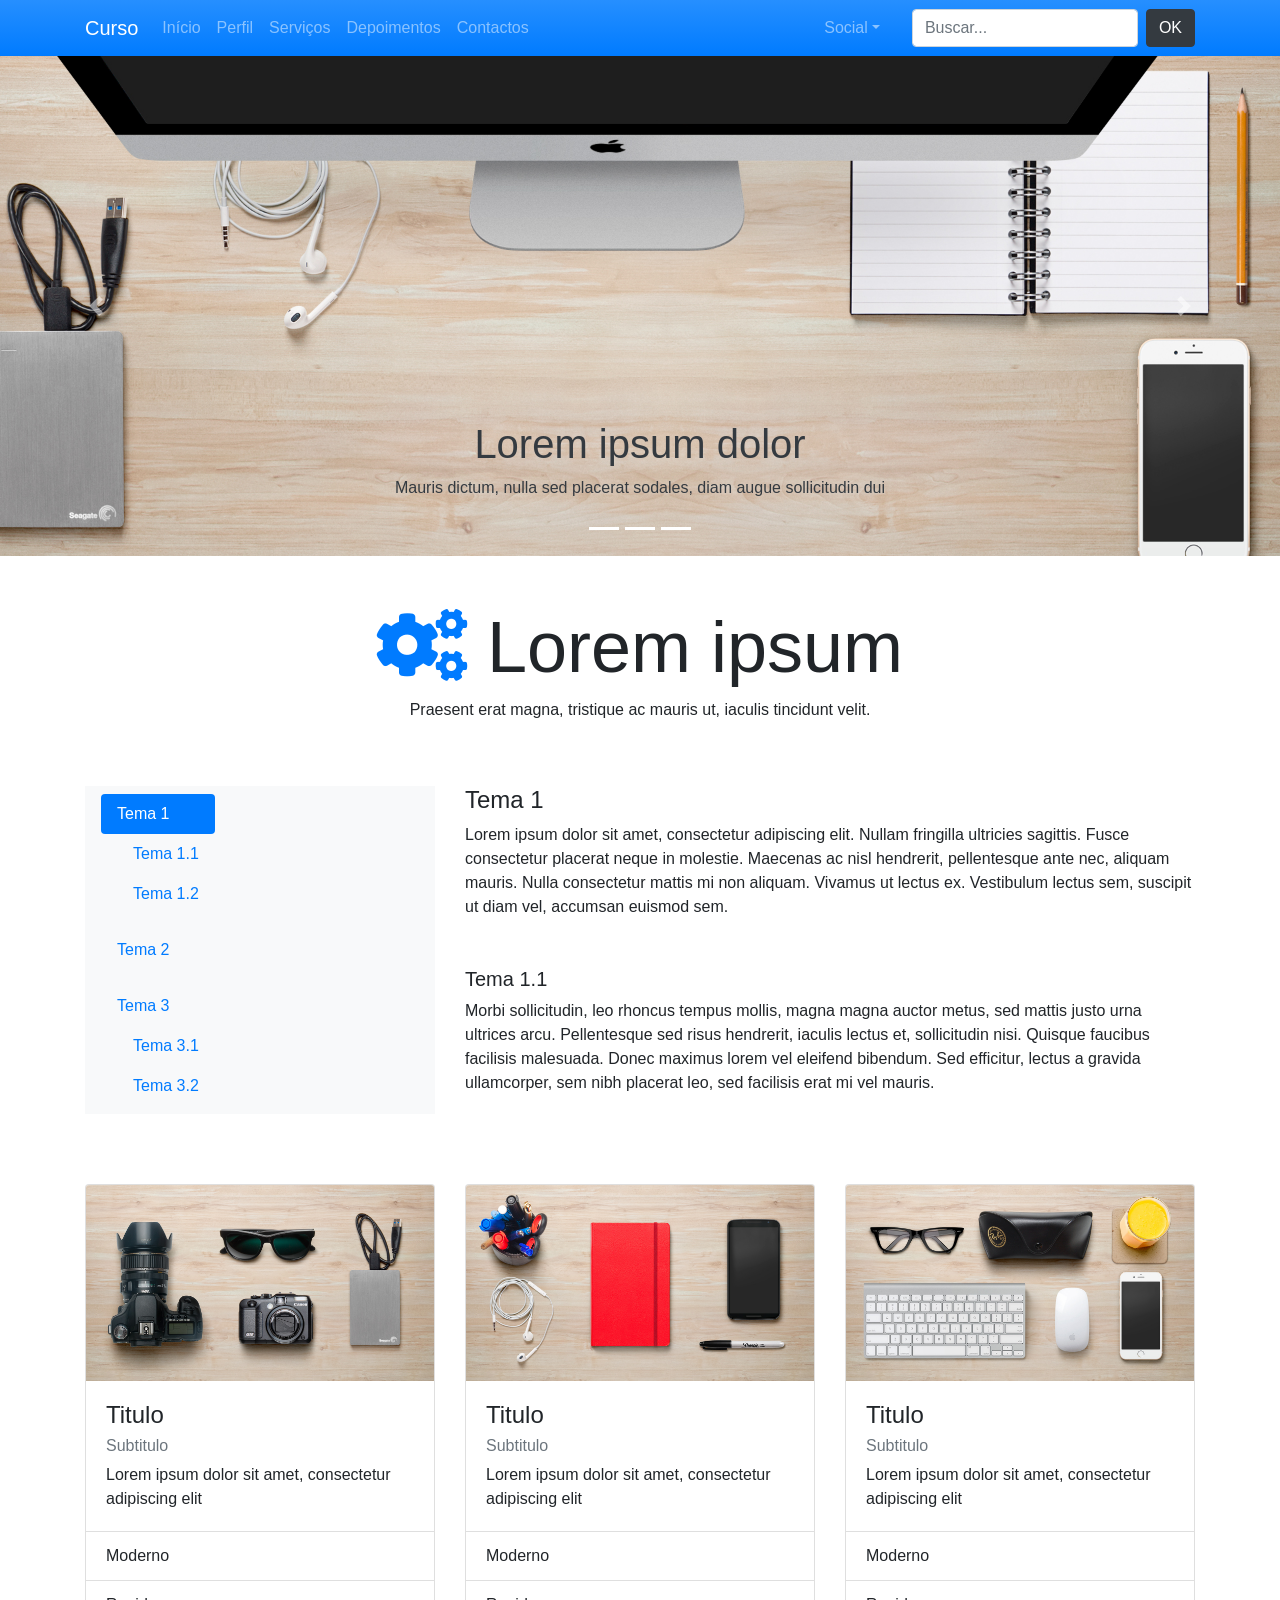
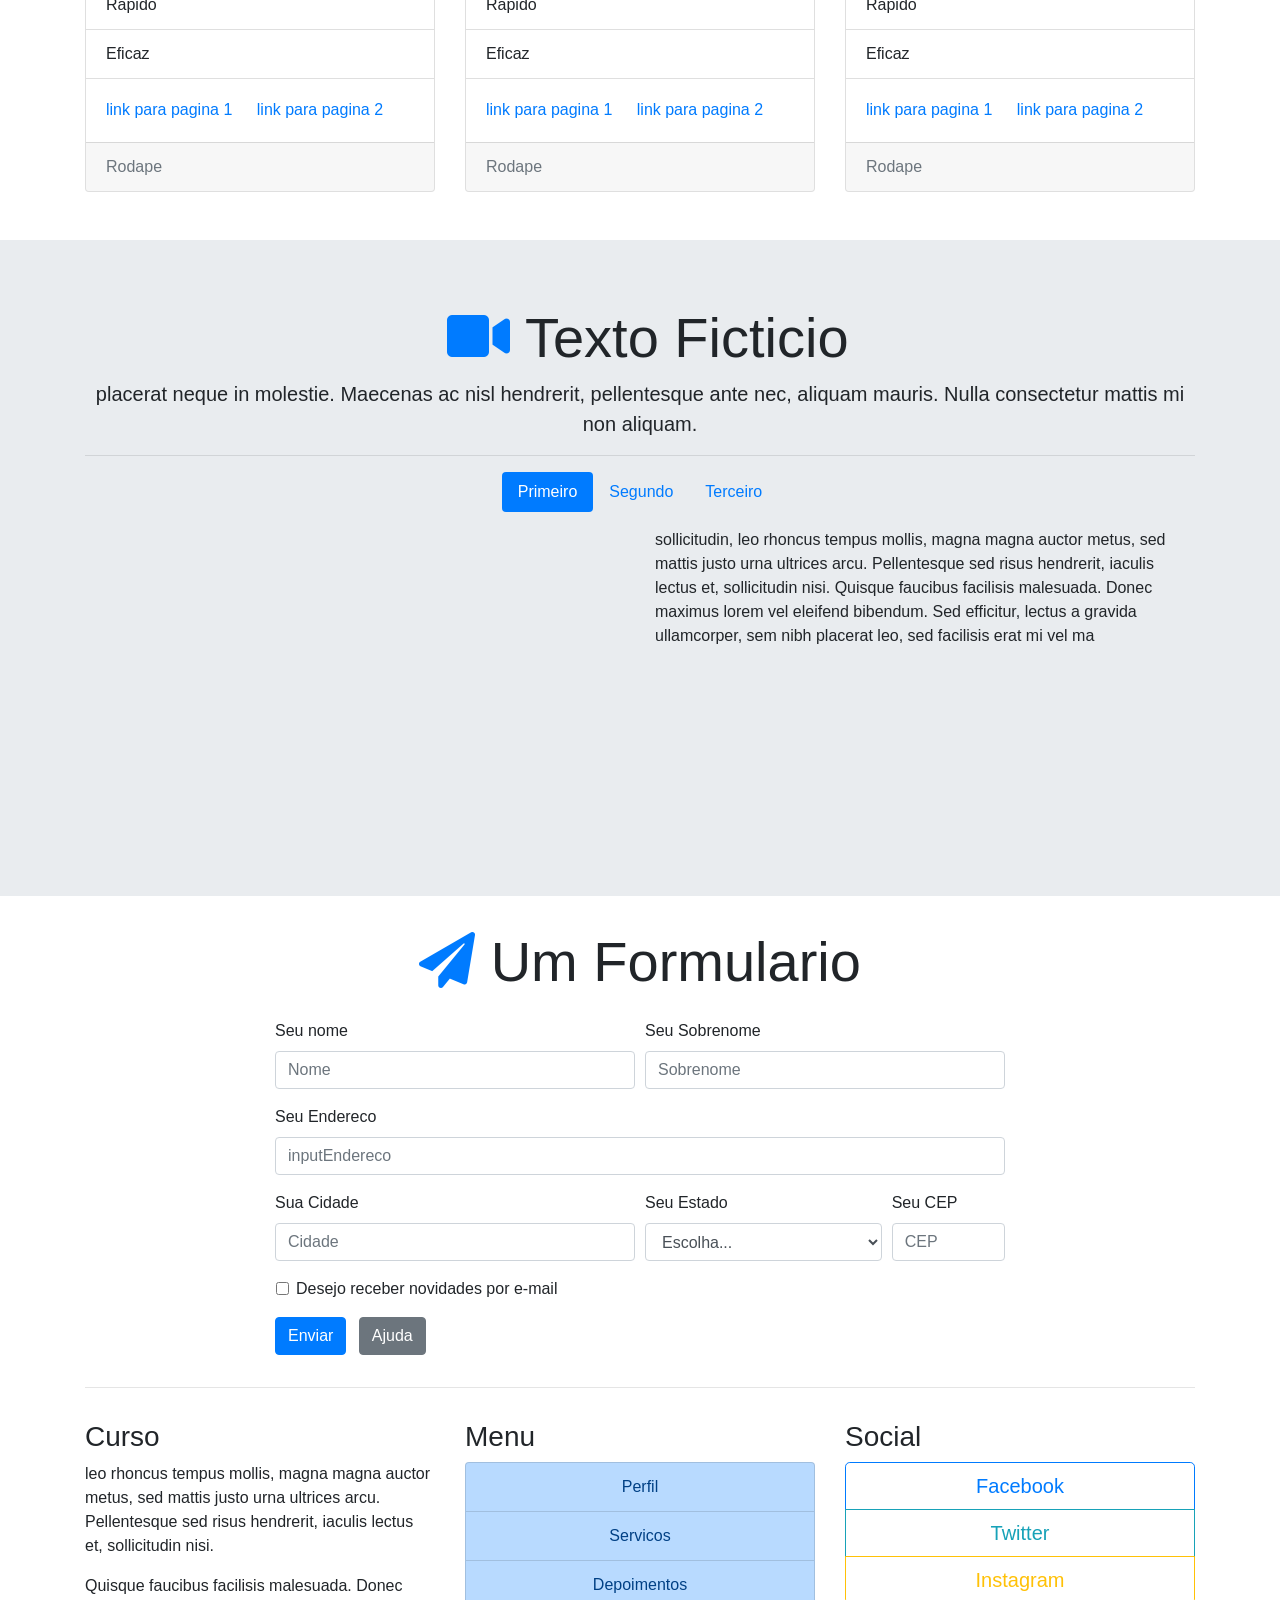
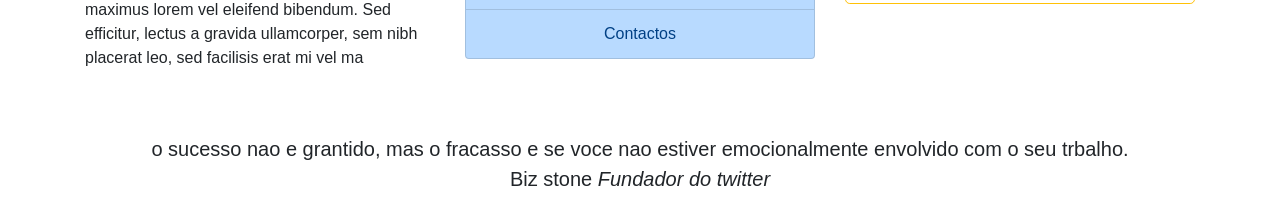
<file: index.html>
<!DOCTYPE html>
<html>
<head>
	<meta charset="UTF-8">
	<meta http-equiv="X-UA-Compatible" content="IE=edge">
	<meta name="viewport" content="width=device-width, initial-scale=1, shrink-to-fit=no">
	
	<link rel="stylesheet" type="text/css"  href="css/bootstrap.css">
	<link rel="stylesheet" type="text/css" href="css/fontawesome/css/all.css">
	<link rel="stylesheet" type="text/css" href="css/style.css">
	
	<script type="text/javascript" src="js/jquery.js"></script>
	<script type="text/javascript" src="js/popper.js"></script> 
	<script type="text/javascript" src="js/bootstrap.js"></script>
	<script type="text/javascript">
		$(function(){
			$('[data-toggle="popover"]').popover()
		})
	</script>

	<title>Amazing Lading Page| Jossias Mupandza</title>
</head>
<body>
	<nav class="navbar navbar-expand-lg navbar-dark bg-primary"> 
		<div class="container">
			
			<a class="navbar-brand h1 mb-0" href="#">Curso</a>

			<button class="navbar-toggler" type="button" data-toggle="collapse" data-target="#navbarSite">
				<span class="navbar-toggler-icon"></span>
			</button>
			
			<div class="collapse navbar-collapse" id="navbarSite">
				<ul class="navbar-nav mr-auto">
					<li class="nav-item">
						<a class="nav-link" href="#">Início</a>
					</li>
					<li class="nav-item">
						<a class="nav-link" href="#">Perfil</a>
					</li>
					<li class="nav-item">
						<a class="nav-link" href="#">Serviços</a>
					</li>
					<li class="nav-item">
						<a class="nav-link" href="#">Depoimentos</a>
					</li>
					<li class="nav-item">
						<a class="nav-link" href="#">Contactos</a>
					</li>
				</ul>

				<ul class="navbar-nav">
					
				</ul>
				
				
				<ul class="navbar-nav ml-auto">
		
					<li class="nav-item dropdown">
						<a class="nav-link dropdown-toggle" href="#" data-toggle="dropdown" id="navDrop">Social</a>
						<div class="dropdown-menu">
							<a class="dropdown-item" href="#">Facebook</a>
							<a class="dropdown-item" href="#">Twiter</a>
							<a class="dropdown-item" href="#">Instagram</a>
						</div>
					</li>
				</ul>

				

				<form class="form-inline">
					<input class="form-control ml-4 mr-2" type="search" placeholder="Buscar...">
					<button class="btn btn-dark" type="submit">OK</button>
				</form>
			</div>

		</div>
	</nav>
	
	<div id="carouselSite" class="carousel slide" data-ride="carousel">

		<ol class="carousel-indicators">
			<li data-target="#carouselSite" data-target-to="0" class="active"></li>
			<li data-target="#carouselSite" data-target-to="1" class="active"></li>
			<li data-target="#carouselSite" data-target-to="2" class="active"></li>
		</ol>
		
		<div class="carousel-inner">
			<div class="carousel-item active">
				<img src="imgs/slide-01.jpg" class="img-fluid d-block">
				<div class="carousel-caption d-none d-md-block text-dark">
					<h1>Lorem ipsum dolor</h1>
					<p class="leed">Mauris dictum, nulla sed placerat sodales, diam augue sollicitudin dui</p>
				</div>
			</div>
			<div class="carousel-item">
				<img src="imgs/slide-02.jpg" class="img-fluid d-block">
				<div class="carousel-caption d-none d-md-block text-dark">
					<h1>Aliquam in malesuada neque</h1>
					<p class="leed">Mauris dictum, nulla sed placerat sodales, diam augue sollicitudin dui.</p>
				</div>
			</div>
			<div class="carousel-item">
				<img src="imgs/slide-03.jpg" class="img-fluid d-block">
				<div class="carousel-caption d-none d-md-block text-dark">
					<h1>Pellentesque ultricies facilisis ultrices</h1>
					<p class="leed">Mauris dictum, nulla sed placerat sodales, diam augue sollicitudin dui.</p>
				</div>
			</div>
		</div>

		<a class="carousel-control-prev" href="#carouselSite" role="button" data-slide="prev">
			<span class="carousel-control-prev-icon"></span>
			<span class="sr-only">Anterior</span>
		</a>
		<a class="carousel-control-next" href="#carouselSite" role="button" data-slide="next">
			<span class="carousel-control-next-icon"></span>
			<span class="sr-only">Avancar</span>
		</a>
	</div>

	<div class="container">
		
		<div class="row">
			<div class="col-12 text-center my-5">
				<h1 class="display-3">
					<i class="fa fa-cogs text-primary" aria-hidden="true"></i>
					Lorem ipsum
				</h1>
				<p>Praesent erat magna, tristique ac mauris ut, iaculis tincidunt velit.</p>
			</div>
		</div>
		
		<div class="row mb-5">
			
			<div class="col-sm-6 col-md-4 mb-3">
				<nav id="navbarVertical" class="navbar navbar-light bg-light">
					<nav class="nav nav-pills flex-column">
						
						<a class="nav-link" href="#item1">Tema 1</a>
						<nav class="nav nav-pills flex-column">
							<a class="nav-link ml-3" href="#item1-1">Tema 1.1</a>
							<a class="nav-link ml-3" href="#item1-2">Tema 1.2</a>	
						</nav>
						
						<a class="nav-link my-3" href="#item2">Tema 2</a>
						
						<a class="nav-link" href="#item3">Tema 3</a>
						<nav class="nav nav-pills flex-column">
							<a class="nav-link ml-3" href="#item3-1">Tema 3.1</a>
							<a class="nav-link ml-3" href="#item3-2">Tema 3.2</a>	
						</nav>

					</nav>
				</nav>	
			</div>
			
			<div class="col-sm-6 col-md-8">
				
				<div data-spy="scroll" data-target="#navbarVertical" data-offset="0" class="estiloScrollspy">
					<h4 id="item1">Tema 1</h4>
					<p class="mb-5">Lorem ipsum dolor sit amet, consectetur adipiscing elit. Nullam fringilla ultricies sagittis. Fusce consectetur placerat neque in molestie. Maecenas ac nisl hendrerit, pellentesque ante nec, aliquam mauris. Nulla consectetur mattis mi non aliquam. Vivamus ut lectus ex. Vestibulum lectus sem, suscipit ut diam vel, accumsan euismod sem.</p>

					<h5 id="item1-1">Tema 1.1</h5>
					<p class="mb-5">Morbi sollicitudin, leo rhoncus tempus mollis, magna magna auctor metus, sed mattis justo urna ultrices arcu. Pellentesque sed risus hendrerit, iaculis lectus et, sollicitudin nisi. Quisque faucibus facilisis malesuada. Donec maximus lorem vel eleifend bibendum. Sed efficitur, lectus a gravida ullamcorper, sem nibh placerat leo, sed facilisis erat mi vel mauris.</p>

					<h5 id="item1-2">Tema 1.2</h5>
					<p class="mb-5">Lorem ipsum dolor sit amet, consectetur adipiscing elit. Nullam fringilla ultricies sagittis. Fusce consectetur placerat neque in molestie. Maecenas ac nisl hendrerit, pellentesque ante nec, aliquam mauris. Nulla consectetur mattis mi non aliquam. Vivamus ut lectus ex. Vestibulum lectus sem, suscipit ut diam vel, accumsan euismod sem.</p>

					<h4 id="item2">Tema 2</h4>
					<p class="mb-5">Lorem ipsum dolor sit amet, consectetur adipiscing elit. Nullam fringilla ultricies sagittis. Fusce consectetur placerat neque in molestie. Maecenas ac nisl hendrerit, pellentesque ante nec, aliquam mauris. Nulla consectetur mattis mi non aliquam. Vivamus ut lectus ex. Vestibulum lectus sem, suscipit ut diam vel, accumsan euismod sem.</p>

					<h4 id="item3">Tema 3</h4>
					<p class="mb-5">Lorem ipsum dolor sit amet, consectetur adipiscing elit. Nullam fringilla ultricies sagittis. Fusce consectetur placerat neque in molestie. Maecenas ac nisl hendrerit, pellentesque ante nec, aliquam mauris. Nulla consectetur mattis mi non aliquam. Vivamus ut lectus ex. Vestibulum lectus sem, suscipit ut diam vel, accumsan euismod sem.</p>

					<h5 id="item3-1">Tema 3.1</h5>
					<p class="mb-5">Morbi sollicitudin, leo rhoncus tempus mollis, magna magna auctor metus, sed mattis justo urna ultrices arcu. Pellentesque sed risus hendrerit, iaculis lectus et, sollicitudin nisi. Quisque faucibus facilisis malesuada. Donec maximus lorem vel eleifend bibendum. Sed efficitur, lectus a gravida ullamcorper, sem nibh placerat leo, sed facilisis erat mi vel mauris.</p>

					<h5 id="item3-2">Tema 3.2</h5>
					<p class="mb-5">Lorem ipsum dolor sit amet, consectetur adipiscing elit. Nullam fringilla ultricies sagittis. Fusce consectetur placerat neque in molestie. Maecenas ac nisl hendrerit, pellentesque ante nec, aliquam mauris. Nulla consectetur mattis mi non aliquam. Vivamus ut lectus ex. Vestibulum lectus sem, suscipit ut diam vel, accumsan euismod sem.</p>	
				</div>

			</div>
		</div>

		<div class="row justify-content-sm-center">

			<div class="col-sm-6 col-md-4">
				<div class="card mb-5">
					
					<img class="card-img-top" src="imgs/item-01.jpg">
					
					<div class="card-body">
						<h4 class="card-title">Titulo</h4>
						<h6 class="card-subtitle mb-2 text-muted">Subtitulo</h6>
						<p class="card-text">Lorem ipsum dolor sit amet, consectetur adipiscing elit</p>
					</div>
					<ul class="list-group list-group-flush">
						<li class="list-group-item">Moderno</li>
						<li class="list-group-item">Rapido</li>
						<li class="list-group-item">Eficaz</li>
					</ul>
					<div class="card-body">
						<a class="card-link" href="#">link para pagina 1</a>
						<a class="card-link" href="#">link para pagina 2</a>
					</div>

					<div class="card-footer text-muted">
						Rodape
					</div>
				</div>	
			</div>

			<div class="col-sm-6 col-md-4">
				<div class="card mb-5">
					<img class="card-img-top" src="imgs/item-02.jpg">
					<div class="card-body">
						<h4 class="card-title">Titulo</h4>
						<h6 class="card-subtitle mb-2 text-muted">Subtitulo</h6>
						<p class="card-text">Lorem ipsum dolor sit amet, consectetur adipiscing elit</p>
					</div>
					<ul class="list-group list-group-flush">
						<li class="list-group-item">Moderno</li>
						<li class="list-group-item">Rapido</li>
						<li class="list-group-item">Eficaz</li>
					</ul>
					<div class="card-body">
						<a class="card-link" href="#">link para pagina 1</a>
						<a class="card-link" href="#">link para pagina 2</a>
					</div>

					<div class="card-footer text-muted">
						Rodape
					</div>
				</div>	
			</div>

			<div class="col-sm-6 col-md-4">
				<div class="card mb-5">
					<img class="card-img-top" src="imgs/item-03.jpg">
					<div class="card-body">
						<h4 class="card-title">Titulo</h4>
						<h6 class="card-subtitle mb-2 text-muted">Subtitulo</h6>
						<p class="card-text">Lorem ipsum dolor sit amet, consectetur adipiscing elit</p>
					</div>
					<ul class="list-group list-group-flush">
						<li class="list-group-item">Moderno</li>
						<li class="list-group-item">Rapido</li>
						<li class="list-group-item">Eficaz</li>
					</ul>
					<div class="card-body">
						<a class="card-link" href="#" data-toggle="modal" data-target="#siteModal">link para pagina 1</a>
						<a class="card-link" href="#">link para pagina 2</a>
					</div>

					<div class="card-footer text-muted">
						Rodape
					</div>
				</div>	
			</div>
		</div>
	</div>

	<div class="jumbotron jumbotron-fluid ">
		<div class="container">
			
			<div class="row text-center">
				<div class="col-12">
					<h1 class="display-4"><i class="fa fa-video text-primary ml-3" aria-hidden="true"  ></i> Texto Ficticio</h1>
					<p class="lead">placerat neque in molestie. Maecenas ac nisl hendrerit, pellentesque ante nec, aliquam mauris. Nulla consectetur mattis mi non aliquam.</p>
					<hr>
				</div>
			</div>

			<div class="row">
				<div class="col-12">
					
					<ul class="nav nav-pills justify-content-center mb-3" id="navpills" role="tablist">
						<li class="nav-item" >
							<a class="nav-link active" id="navpills-01" data-toggle="pill" href="#navitem-01">Primeiro</a>
						</li>
						<li class="nav-item" >
							<a class="nav-link" id="navpills-02" data-toggle="pill" href="#navitem-02">Segundo</a>
						</li>
						<li class="nav-item" >
							<a class="nav-link" id="navpills-03" data-toggle="pill" href="#navitem-03">Terceiro</a>
						</li>					
					</ul>

					<div class="tab-content" id="nav-pills-content">
						
						<div class="tab-pane fade show active" id="navitem-01" role="tabpanel">
							<div class="row">
								
								<div class="col-sm-6">
									<div class="embed-responsive embed-responsive-16by9">

										<iframe class="embed-responsive-item" width="727" height="409" 
											src="https://www.youtube.com/embed/cVEemOmHw9Y" frameborder="0"
											allow="accelerometer; autoplay; encrypted-media; gyroscope; picture-in-picture" 
											allowfullscreen
										></iframe>

									</div>	
								</div>
								
								<div class="col-sm-6">
									<p>sollicitudin, leo rhoncus tempus mollis, magna magna auctor metus, sed mattis justo urna ultrices arcu. Pellentesque sed risus hendrerit, iaculis lectus et, sollicitudin nisi. Quisque faucibus facilisis malesuada. Donec maximus lorem vel eleifend bibendum. Sed efficitur, lectus a gravida ullamcorper, sem nibh placerat leo, sed facilisis erat mi vel ma</p>
								</div>
								
							</div>
						</div>

						<div class="tab-pane fade" id="navitem-02" role="tabpanel">
							<div class="row">
								
								<div class="col-sm-6">
									<div class="embed-responsive embed-responsive-16by9">
										<!--<video class="embed-responsive-item" controls="controls" poster="imgs/poster-02.png">
											<source src="video/Maiara & Maraísa - Medo Bobo (Vídeo Clipe) - YouTube (360p).mp4" type="video/mp4">
										</video>--->
										<iframe class="embed-responsive-item" width="727" height="409" src="https://www.youtube.com/embed/IC9urbiVp4M" frameborder="0"
											allow="accelerometer; autoplay; encrypted-media; gyroscope; picture-in-picture" allowfullscreen></iframe>
									</div>	
								</div>
								
								<div class="col-sm-6">
									<p>sollicitudin, leo rhoncus tempus mollis, magna magna auctor metus, sed mattis justo urna ultrices arcu. Pellentesque sed risus hendrerit, iaculis lectus et, sollicitudin nisi. Quisque faucibus facilisis malesuada. Donec maximus lorem vel eleifend bibendum. Sed efficitur, lectus a gravida ullamcorper, sem nibh placerat leo, sed facilisis erat mi vel ma</p>
								</div>
								
							</div>
						</div>
						
						<div class="tab-pane fade" id="navitem-03" role="tabpanel">
							<div class="row">
								
								<div class="col-sm-6">
									<div class="embed-responsive embed-responsive-16by9">
										<iframe class="embed-responsive-item" width="727" height="409" src="https://www.youtube.com/embed/nnZeDt2c8Yo" frameborder="0"
											allow="accelerometer; autoplay; encrypted-media; gyroscope; picture-in-picture" allowfullscreen></iframe>
									</div>
								</div>
								
								<div class="col-sm-6">
									<p>sollicitudin, leo rhoncus tempus mollis, magna magna auctor metus, sed mattis justo urna ultrices arcu. Pellentesque sed risus hendrerit, iaculis lectus et, sollicitudin nisi. Quisque faucibus facilisis malesuada. Donec maximus lorem vel eleifend bibendum. Sed efficitur, lectus a gravida ullamcorper, sem nibh placerat leo, sed facilisis erat mi vel ma</p>
								</div>
								
							</div>
						</div>

					</div>

				</div>
				
				
			</div>
			
		</div>
	</div>

	<div class="container">
		
		<div class="row">
			<div class="col-12 text-center">
				<h1 class="display-4"><i class="fa fa-paper-plane text-primary" aria-hidden="true"></i> Um Formulario</h1>
			</div>
		</div>

		<div class = "row justify-content-center my-3">
			<div class="col-sm-12 col-md-10 col-lg-8">
				<form>

					<div class="form-row">	
						<div class="form-group col-sm-6">
							<label for="inputNome">Seu nome</label>
							<input type="text" class="form-control" id="inputNome" placeholder="Nome">
						</div>

						<div class="form-group col-sm-6">
							<label for="inputSobrenome">Seu Sobrenome</label>
							<input type="text" class="form-control" id="inputSobrenome" placeholder="Sobrenome">
						</div>
					</div>

					<div class="form-row">
						<div class="form-group col-sm-12">
							<label for="inputEndereco">Seu Endereco</label>
							<input type="text" class="form-control" id="inputEndereco" placeholder="inputEndereco">
						</div>
					</div>

					<div class="form-row">
						<div class="form-group col-sm-6">
							<label for="inputCidade">Sua Cidade</label>
							<input type="text" class="form-control" id="inputCidade" placeholder="Cidade">
						</div>

						<div class="form-group col-sm-4">
							<label for="inputEstado">Seu Estado</label>
							<select class="form-control" id="inputEstado">
								<option selected>Escolha...</option>
								<option>1</option>
								<option>2</option>
								<option>3</option>
							</select>
						</div>

						<div class="form-group col-sm-2">
							<label for="inputCEP">Seu CEP</label>
							<input type="text" class="form-control" id="inputCEP" placeholder="CEP">
						</div>
					</div>

					<div class="form-row ml-3">
						<div class="form-group col-sm-12">
							<label class="form-check-label">
								<input type="checkbox" class="form-check-input">Desejo receber novidades por e-mail
							</label>
						</div>						
					</div>

					<div class="form-row">
						<div class="col-sm-12">
							<input type="submit" class="btn btn-primary" value="Enviar">

							<a tabindex="0" class="btn btn-secondary ml-2" role="button" data-toggle="popover" data-placement="right" data-trigger="focus" title="Titulo dede" data-content="urna ultrices arcu. Pellentesque sed risus hendrerit, iaculis lectus et, sollicitudin nisi. Quisque faucibus facilisis malesuada. Donec maximus lorem vel eleifend bibendum. Sed ">Ajuda</a>
						</div>
					</div>

				</form>
			</div>
			
		</div>

		<div class="row">
			<div class="col-12 mb-3"><hr></div>
			
			<div class="col-sm-4">
				<h3>Curso</h3>
				<p>leo rhoncus tempus mollis, magna magna auctor metus, sed mattis justo urna ultrices arcu. Pellentesque sed risus
				hendrerit, iaculis lectus et, sollicitudin nisi.</p>
				<p> Quisque faucibus facilisis malesuada. Donec maximus lorem vel eleifend
				bibendum. Sed efficitur, lectus a gravida ullamcorper, sem nibh placerat leo, sed facilisis erat mi vel ma</p>
			</div>

			<div class="col-sm-4">
				<h3>Menu</h3>
				<div class="list-group text-center">
					<a href="#" class="list-group-item list-group-item-action list-group-item-primary">Perfil</a>
					<a href="#" class="list-group-item list-group-item-action list-group-item-primary">Servicos</a>
					<a href="#" class="list-group-item list-group-item-action list-group-item-primary">Depoimentos</a>
					<a href="#" class="list-group-item list-group-item-action list-group-item-primary">Contactos</a>
				</div>
			</div>
			
			<div class="col-sm-4">
				
				<h3>Social</h3>
				
				<div class="btn-group-vertical btn-block btn-group-lg">
					<a href="#" class="btn btn-outline-primary">
						<i class="fa fa-facebook-square" aria-hidden="true"></i>Facebook
					</a>
					<a href="#" class="btn btn-outline-info"><i class="fa fa-twitter-square" aria-hidden="true"></i>Twitter</a>
					<a href="#" class="btn btn-outline-warning"><i class="fa fa-instagram " aria-hidden="true"></i>Instagram</a>
				</div>

			</div>

		</div>
		
		<div class="col-12 mt-5">
			<blockquote class="blockquote text-center">
				
				<p class="mb-0">o sucesso nao e grantido, mas o fracasso e se voce nao estiver emocionalmente envolvido com o seu trbalho.</p>
				<footer class="bockquote-footer text-center">Biz stone <cite title="Titulo">Fundador do twitter</cite></footer>
			</blockquote>
		</div>

	</div>

	<!--Modal-->
	<div class="modal fade" id="siteModal" tabindex="-1" role="dialog">
		<!--<div class="modal-dialog modal-sm" role="document">-->
		<div class="modal-dialog modal-lg" role="document">
			<div class="modal-content">
			
				<div class="modal-header">
					<h5 class="modal-title">Titulo do modal</h5>
					<button class="close" type="button" data-dismiss="modal">
						<span>&times;</span>
					</button>	
				</div>	

				<div class="modal-body">
					<div class="container-fluid">
						<div class="row">
							
							<div class="col-6">
								<h5>Titulo 1</h5>
								<p>Lorem ipsum dolor sit amet, consectetur adipiscing elit. Nullam fringilla ultricies sagittis. Fusce consectetur placerat neque in molestie. Maecenas ac nisl hendrerit, pellentesque ante nec, aliquam mauris. Nulla consectetur mattis mi non aliquam. Vivamus ut lectus ex. Vestibulum lectus sem, suscipit ut diam vel, accumsan euismod sem.</p>
							</div>

							<div class="col-6">
								<h5>Titulo 1</h5>
								<p>Lorem ipsum dolor sit amet, consectetur adipiscing elit. Nullam fringilla ultricies sagittis. Fusce consectetur placerat neque in molestie. Maecenas ac nisl hendrerit, pellentesque ante nec, aliquam mauris. Nulla consectetur mattis mi non aliquam. Vivamus ut lectus ex. Vestibulum lectus sem, suscipit ut diam vel, accumsan euismod sem.</p>
							</div>
							
						</div>
						
					</div>
				</div>

				<div class="modal-footer">
					<button class="btn btn-danger" type="button" data-dismiss="modal">Fechar</button>
				</div>

			</div>
		</div>
	</div>

</body>
</html>
</file>
<file: css/style.css>
.bg-primary {
    background: #007bff linear-gradient(180deg, #268fff, #007bff) repeat-x !important;
}

.estiloScrollspy {
	position: relative;
	overflow: auto;
	height: 350px;
}
</file>
